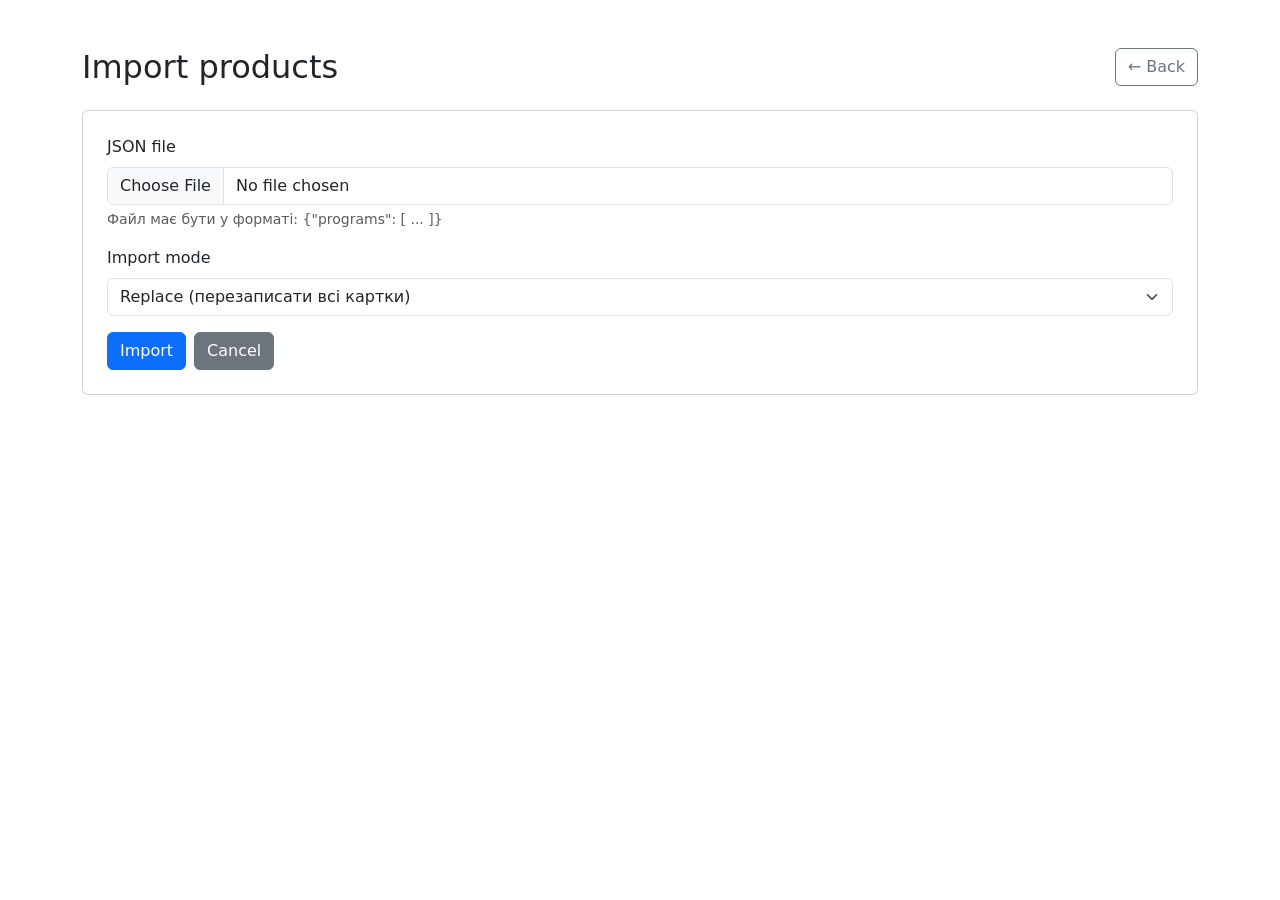
<file: templates/import_products.html>
<!DOCTYPE html>
<html lang="en">
<head>
  <meta charset="UTF-8" />
  <meta name="viewport" content="width=device-width, initial-scale=1.0" />
  <title>Import products</title>
  <link href="https://cdn.jsdelivr.net/npm/bootstrap@5.3.2/dist/css/bootstrap.min.css" rel="stylesheet" />
</head>
<body class="container py-5">

  <div class="d-flex align-items-center justify-content-between mb-4">
    <h2 class="mb-0">Import products</h2>
    <a href="/" class="btn btn-outline-secondary">← Back</a>
  </div>

  <form method="POST" enctype="multipart/form-data" class="card p-4">
    <div class="mb-3">
      <label class="form-label">JSON file</label>
      <input class="form-control" type="file" name="file" accept=".json" required />
      <div class="form-text">Файл має бути у форматі: {"programs": [ ... ]}</div>
    </div>

    <div class="mb-3">
      <label class="form-label">Import mode</label>
      <select class="form-select" name="mode">
        <option value="replace">Replace (перезаписати всі картки)</option>
        <option value="merge">Merge (обʼєднати по id)</option>
      </select>
    </div>

    <div class="d-flex gap-2">
      <button type="submit" class="btn btn-primary">Import</button>
      <a href="/" class="btn btn-secondary">Cancel</a>
    </div>
  </form>

</body>
</html>
</file>
